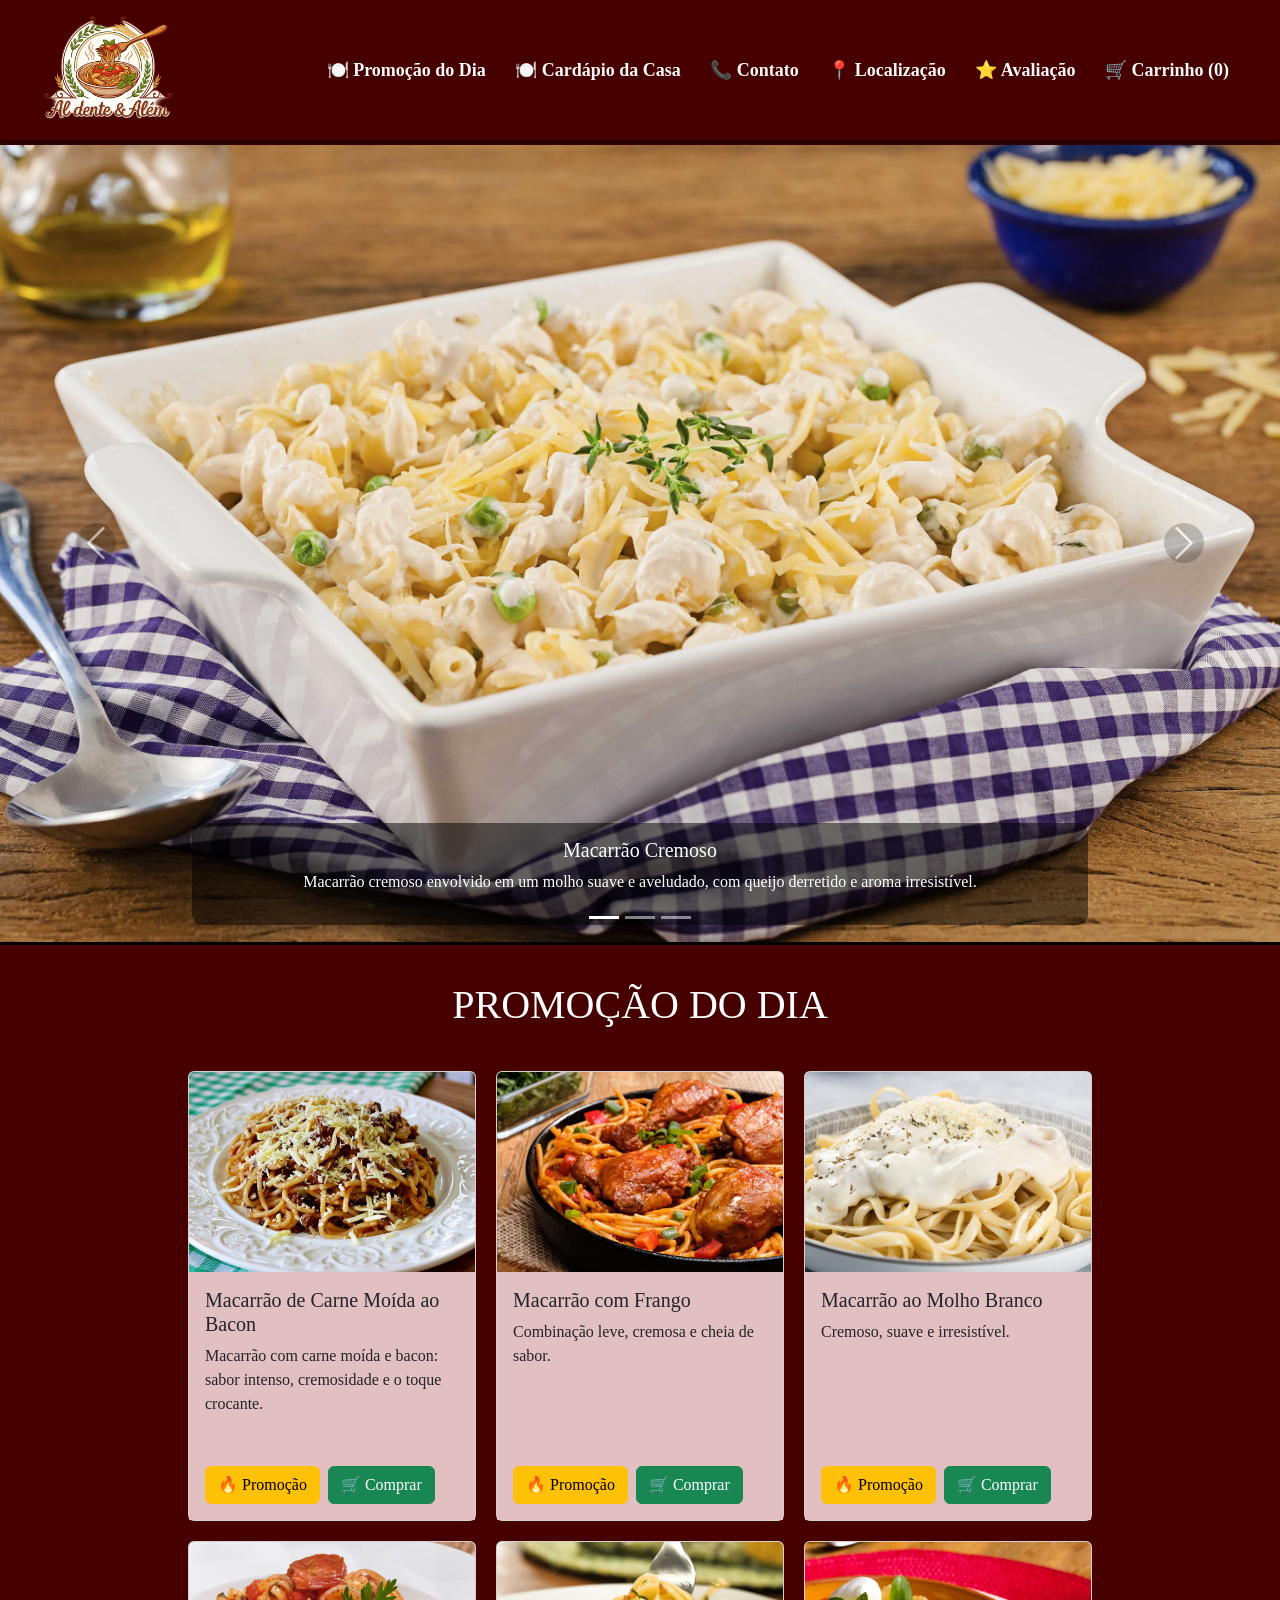
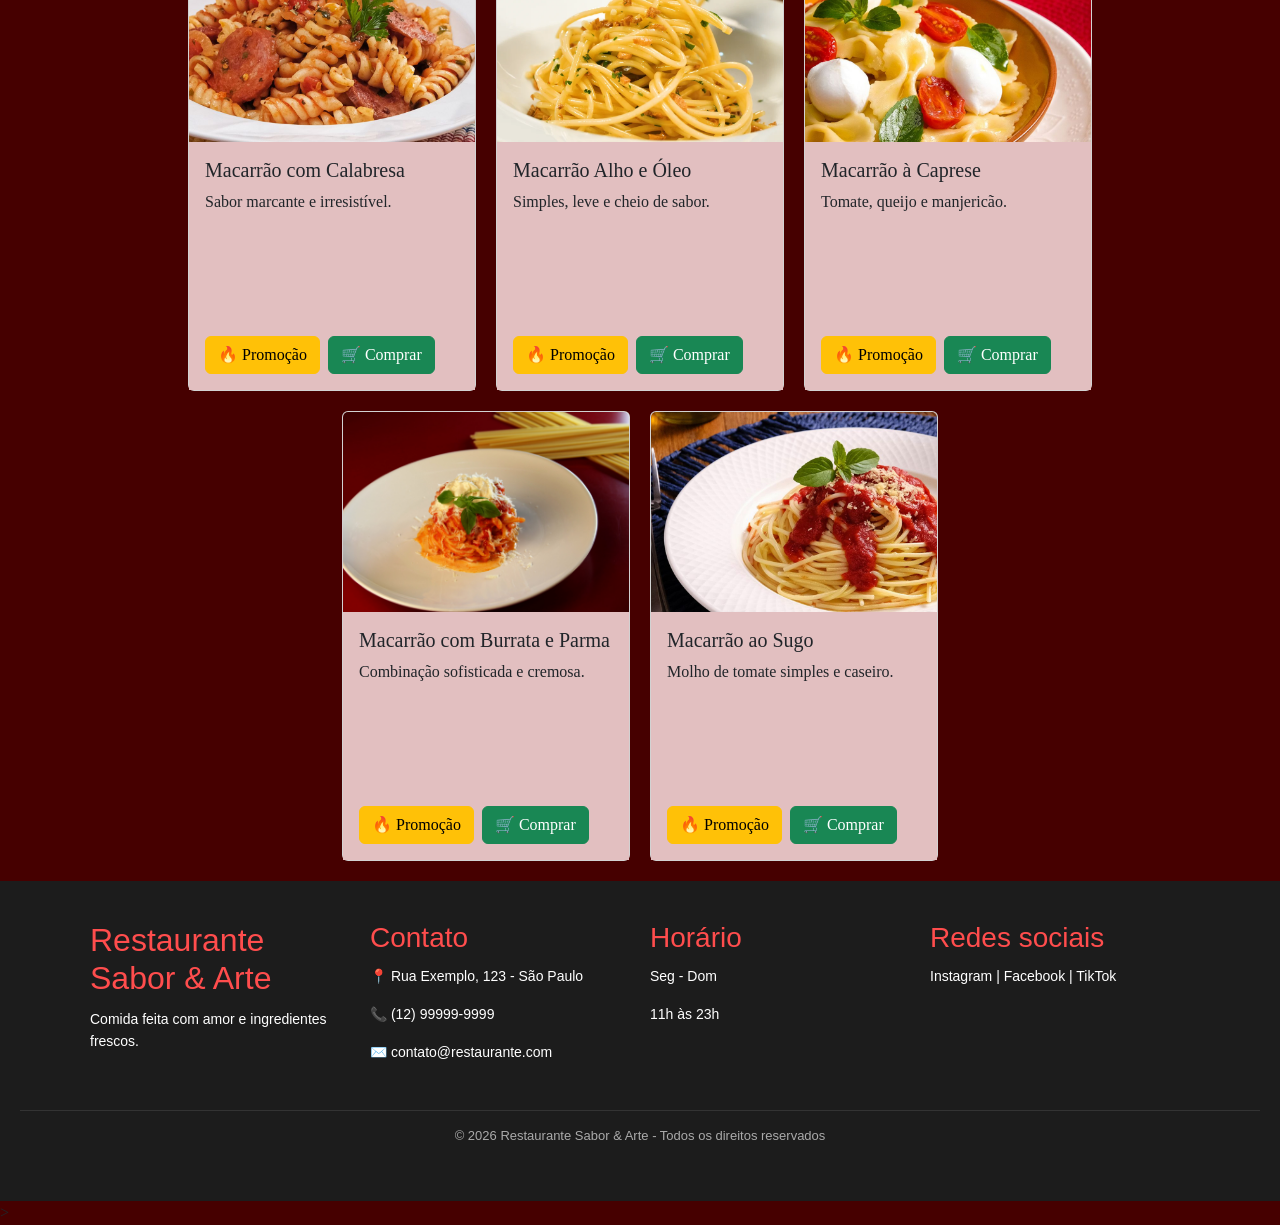
<file: index.html>
<!doctype html>
<html lang="pt-br">

<head>
    <meta name="viewport" content="width=device-width, initial-scale=1">
    <title>Al dente & Além</title>
    <link href="https://cdn.jsdelivr.net/npm/bootstrap@5.3.8/dist/css/bootstrap.min.css" rel="stylesheet">
    <link rel="stylesheet" href="css/style.css">
    <link rel="stylesheet" href="https://cdn.jsdelivr.net/npm/bootstrap-icons@1.11.3/font/bootstrap-icons.min.css">

</head>

<body>

    <!-- ================= HEADER / CABEÇALHO ================= -->
    <header>

        <!-- Logo do site -->
        <img src="./img/Foto transparente segunda opçãoo.png" alt="Logo Macarrão" class="logo">

        <!-- Menu de navegação -->
        <nav class="mx-5">

            <a href="#cardapio">
                🍽️ Promoção do Dia
            </a>

            <a href="cardapio.html">
                🍽️ Cardápio da Casa
            </a>

            <a href="#contato">
                📞 Contato
            </a>

            <a href="#localizacao">
                📍 Localização
            </a>

            <a href="avaliacao.html">
                ⭐ Avaliação
            </a>

            <a href="#" id="abrirCarrinho">
                🛒 Carrinho (<span id="contador">0</span>)
            </a>
        </nav>


    </header>

    <!-- ================= CARROSSEL ================= -->

    <!-- Estrutura principal do carrossel -->
    <div id="carouselExampleCaptions" class="carousel slide">

        <!-- Indicadores (bolinhas embaixo do carrossel) -->
        <div class="carousel-indicators">

            <!-- Botão slide 1 -->
            <button type="button" data-bs-target="#carouselExampleCaptions" data-bs-slide-to="0" class="active">
            </button>

            <!-- Botão slide 2 -->
            <button type="button" data-bs-target="#carouselExampleCaptions" data-bs-slide-to="1">
            </button>

            <!-- Botão slide 3 -->
            <button type="button" data-bs-target="#carouselExampleCaptions" data-bs-slide-to="2">
            </button>

        </div>

        <!-- Área interna dos slides -->
        <div class="carousel-inner">

            <!-- ================= SLIDE 1 ================= -->
            <div class="carousel-item active">

                <!-- Imagem do slide -->
                <img src="./img/Macarrao-cremoso-de-frigideira.jpg" class="d-block w-100" alt="Macarrão Cremoso">

                <!-- Texto do slide -->
                <div class="carousel-caption d-none d-md-block">

                    <h5>Macarrão Cremoso</h5>

                    <p>
                        Macarrão cremoso envolvido em um molho suave e aveludado,
                        com queijo derretido e aroma irresistível.
                    </p>

                </div>

            </div>

            <!-- ================= SLIDE 2 ================= -->
            <div class="carousel-item">

                <img src="./img/Macarrao pizza facil.png" class="d-block w-100" alt="Macarrão Pizza">

                <div class="carousel-caption d-none d-md-block">

                    <h5>Macarrão Pizza Fácil</h5>

                    <p>
                        Receita saborosa inspirada no sabor de pizza,
                        com muito queijo e molho especial.
                    </p>

                </div>

            </div>

            <!-- ================= SLIDE 3 ================= -->
            <div class="carousel-item">

                <img src="./img/receita-de-macarrao-a-bolonhesa-2-scaled.jpg" class="d-block w-100"
                    alt="Macarrão Bolonhesa">

                <div class="carousel-caption d-none d-md-block">

                    <h5>Macarrão à Bolonhesa</h5>

                    <p>
                        Massa tradicional italiana acompanhada de molho bolonhesa.
                    </p>

                </div>

            </div>

        </div>

        <!-- ================= BOTÃO ANTERIOR ================= -->
        <button class="carousel-control-prev" type="button" data-bs-target="#carouselExampleCaptions"
            data-bs-slide="prev">

            <!-- Ícone da seta -->
            <span class="carousel-control-prev-icon"></span>

        </button>

        <!-- ================= BOTÃO PRÓXIMO ================= -->
        <button class="carousel-control-next" type="button" data-bs-target="#carouselExampleCaptions"
            data-bs-slide="next">

            <!-- Ícone da seta -->
            <span class="carousel-control-next-icon"></span>

        </button>

    </div>




    <!-- ================= CARD ================= -->

    <div class="container secao produtos">

        <div class="container cardapio">
            <div class="Menu cardapio" id="cardapio">
                <p>PROMOÇÃO DO DIA</p>
            </div>
        </div>

        <!-- CARD 1 -->
        <div class="card" style="width: 18rem;">
            <img src="./img/Pratos/Macarrao carne moida ao bancon.jpg" class="card-img-top">

            <div class="card-body">

                <h5 class="card-title">
                    Macarrão de Carne Moída ao Bacon
                </h5>

                <p class="card-text">
                    Macarrão com carne moída e bacon:
                    sabor intenso, cremosidade e o toque crocante.
                </p>

                <input type="checkbox" id="promo1" class="popup-toggle">

                <div class="d-flex gap-2">

                    <label for="promo1" class="btn btn-warning">
                        🔥 Promoção
                    </label>

                    <button class="btn btn-success comprar" data-nome="Macarrão de Carne Moída ao Bacon"
                        data-preco="29.90">

                        🛒 Comprar
                    </button>

                </div>

                <div class="popup">
                    <div class="popup-box">

                        <h2>🔥 Promoção do Dia</h2>

                        <p>
                            De <s>R$ 39,90</s>
                        </p>

                        <h3>R$ 29,90</h3>

                        <label for="promo1" class="close">
                            Fechar
                        </label>

                    </div>
                </div>

            </div>
        </div>

        <!-- CARD 2 -->
        <div class="card" style="width: 18rem;">
            <img src="./img/Pratos/galo-imagem-receitas-macarrao-com-frango-share.jpg" class="card-img-top">

            <div class="card-body">

                <h5 class="card-title">
                    Macarrão com Frango
                </h5>

                <p class="card-text">
                    Combinação leve, cremosa e cheia de sabor.
                </p>

                <input type="checkbox" id="promo2" class="popup-toggle">

                <div class="d-flex gap-2">

                    <label for="promo2" class="btn btn-warning">
                        🔥 Promoção
                    </label>

                    <button class="btn btn-success comprar" data-nome="Macarrão com Frango" data-preco="24.90">

                        🛒 Comprar
                    </button>

                </div>

                <div class="popup">
                    <div class="popup-box">

                        <h2>🔥 Promoção do Dia</h2>

                        <p>
                            De <s>R$ 34,90</s>
                        </p>

                        <h3>R$ 24,90</h3>

                        <label for="promo2" class="close">
                            Fechar
                        </label>

                    </div>
                </div>

            </div>
        </div>

        <!-- CARD 3 -->
        <div class="card" style="width: 18rem;">
            <img src="./img/Pratos/Macarrao-ao-molho-branco.jpg" class="card-img-top">

            <div class="card-body">

                <h5 class="card-title">
                    Macarrão ao Molho Branco
                </h5>

                <p class="card-text">
                    Cremoso, suave e irresistível.
                </p>

                <input type="checkbox" id="promo3" class="popup-toggle">

                <div class="d-flex gap-2">

                    <label for="promo3" class="btn btn-warning">
                        🔥 Promoção
                    </label>

                    <button class="btn btn-success comprar" data-nome="Macarrão ao Molho Branco" data-preco="26.90">

                        🛒 Comprar
                    </button>

                </div>

                <div class="popup">
                    <div class="popup-box">

                        <h2>🔥 Promoção do Dia</h2>

                        <p>
                            De <s>R$ 36,90</s>
                        </p>

                        <h3>R$ 26,90</h3>

                        <label for="promo3" class="close">
                            Fechar
                        </label>

                    </div>
                </div>

            </div>
        </div>

        <!-- CARD 4 -->
        <div class="card" style="width: 18rem;">
            <img src="./img/Pratos/macarrao com calabresa.jpg" class="card-img-top">

            <div class="card-body">

                <h5 class="card-title">
                    Macarrão com Calabresa
                </h5>

                <p class="card-text">
                    Sabor marcante e irresistível.
                </p>

                <input type="checkbox" id="promo4" class="popup-toggle">

                <div class="d-flex gap-2">

                    <label for="promo4" class="btn btn-warning">
                        🔥 Promoção
                    </label>

                    <button class="btn btn-success comprar" data-nome="Macarrão com Calabresa" data-preco="27.90">

                        🛒 Comprar
                    </button>

                </div>

                <div class="popup">
                    <div class="popup-box">

                        <h2>🔥 Promoção do Dia</h2>

                        <p>
                            De <s>R$ 37,90</s>
                        </p>

                        <h3>R$ 27,90</h3>

                        <label for="promo4" class="close">
                            Fechar
                        </label>

                    </div>
                </div>

            </div>
        </div>


        <!-- CARD 5 -->
        <div class="card" style="width: 18rem;">
            <img src="./img/Pratos/Macarrao alho e oleo.png" class="card-img-top">

            <div class="card-body">

                <h5 class="card-title">
                    Macarrão Alho e Óleo
                </h5>

                <p class="card-text">
                    Simples, leve e cheio de sabor.
                </p>

                <input type="checkbox" id="promo5" class="popup-toggle">

                <div class="d-flex gap-2">

                    <label for="promo5" class="btn btn-warning">
                        🔥 Promoção
                    </label>

                    <button class="btn btn-success comprar" data-nome="Macarrão Alho e Óleo" data-preco="19.90">

                        🛒 Comprar
                    </button>

                </div>

                <div class="popup">
                    <div class="popup-box">

                        <h2>🔥 Promoção do Dia</h2>

                        <p>
                            De <s>R$ 29,90</s>
                        </p>

                        <h3>R$ 19,90</h3>

                        <label for="promo5" class="close">
                            Fechar
                        </label>

                    </div>
                </div>

            </div>
        </div>

        <!-- CARD 6 -->
        <div class="card" style="width: 18rem;">
            <img src="./img/Pratos/galo-imagem-receitas-macarrao-a-caprese-share.jpg" class="card-img-top">

            <div class="card-body">

                <h5 class="card-title">
                    Macarrão à Caprese
                </h5>

                <p class="card-text">
                    Tomate, queijo e manjericão.
                </p>

                <input type="checkbox" id="promo6" class="popup-toggle">

                <div class="d-flex gap-2">

                    <label for="promo6" class="btn btn-warning">
                        🔥 Promoção
                    </label>

                    <button class="btn btn-success comprar" data-nome="Macarrão à Caprese" data-preco="32.90">

                        🛒 Comprar
                    </button>

                </div>

                <div class="popup">
                    <div class="popup-box">

                        <h2>🔥 Promoção do Dia</h2>

                        <p>
                            De <s>R$ 42,90</s>
                        </p>

                        <h3>R$ 32,90</h3>

                        <label for="promo6" class="close">
                            Fechar
                        </label>

                    </div>
                </div>

            </div>
        </div>

        <!-- CARD 7 -->
        <div class="card" style="width: 18rem;">
            <img src="./img/Pratos/Marcarrao com burrta e parma.jpg" class="card-img-top">

            <div class="card-body">

                <h5 class="card-title">
                    Macarrão com Burrata e Parma
                </h5>

                <p class="card-text">
                    Combinação sofisticada e cremosa.
                </p>

                <input type="checkbox" id="promo7" class="popup-toggle">

                <div class="d-flex gap-2">

                    <label for="promo7" class="btn btn-warning">
                        🔥 Promoção
                    </label>

                    <button class="btn btn-success comprar" data-nome="Macarrão com Burrata e Parma" data-preco="44.90">

                        🛒 Comprar
                    </button>

                </div>

                <div class="popup">
                    <div class="popup-box">

                        <h2>🔥 Promoção do Dia</h2>

                        <p>
                            De <s>R$ 59,90</s>
                        </p>

                        <h3>R$ 44,90</h3>

                        <label for="promo7" class="close">
                            Fechar
                        </label>

                    </div>
                </div>

            </div>
        </div>

        <!-- CARD 8 -->
        <div class="card" style="width: 18rem;">
            <img src="./img/Pratos/Macarrao ao sugo.jpg" class="card-img-top">

            <div class="card-body">

                <h5 class="card-title">
                    Macarrão ao Sugo
                </h5>

                <p class="card-text">
                    Molho de tomate simples e caseiro.
                </p>

                <input type="checkbox" id="promo8" class="popup-toggle">

                <div class="d-flex gap-2">

                    <label for="promo8" class="btn btn-warning">
                        🔥 Promoção
                    </label>

                    <button class="btn btn-success comprar" data-nome="Macarrão ao Sugo" data-preco="18.90">

                        🛒 Comprar
                    </button>

                </div>

                <div class="popup">
                    <div class="popup-box">

                        <h2>🔥 Promoção do Dia</h2>

                        <p>
                            De <s>R$ 28,90</s>
                        </p>

                        <h3>R$ 18,90</h3>

                        <label for="promo8" class="close">
                            Fechar
                        </label>

                    </div>
                </div>

            </div>
        </div>
    </div>


    <!-- ================= Rodapé ================= -->
    <footer class="footer">
        <div class="footer-container">

            <div class="footer-box">
                <h2>Restaurante Sabor & Arte</h2>
                <p>Comida feita com amor e ingredientes frescos.</p>
            </div>

            <div class="footer-box">
                <h3>Contato</h3>
                <p id="localizacao">📍 Rua Exemplo, 123 - São Paulo</p>
                <p id="contato">📞 (12) 99999-9999</p>
                <p>✉️ contato@restaurante.com</p>
            </div>

            <div class="footer-box">
                <h3>Horário</h3>
                <p>Seg - Dom</p>
                <p>11h às 23h</p>
            </div>

            <div class="footer-box">
                <h3>Redes sociais</h3>
                <p>Instagram | Facebook | TikTok</p>
            </div>

        </div>


        <div class="footer-bottom">
            <p>© 2026 Restaurante Sabor & Arte - Todos os direitos reservados</p>
        </div>
    </footer>

    ><!-- CARRINHO -->
    <div id="carrinhoBox" class="carrinho-box">

        <h2>🛒 Meu Carrinho</h2>

        <ul id="listaCarrinho"></ul>

        <button onclick="finalizarCompra()" class="btn btn-success">
            Finalizar Compra
        </button>

    </div>

    <script>

        let contador = 0;

        let carrinho = [];

        // pega todos os botões comprar
        const botoes = document.querySelectorAll(".comprar");

        // percorre os botões
        botoes.forEach(botao => {

            botao.addEventListener("click", () => {

                contador++;

                document.getElementById("contador").innerText = contador;

                // pega nome do produto
                const nome = botao.dataset.nome;

                // adiciona no array
                carrinho.push(nome);

                // atualiza lista visual
                atualizarCarrinho();

                alert(nome + " foi adicionado ao carrinho!");

            });

        });

        // atualiza lista
        function atualizarCarrinho() {

            const lista = document.getElementById("listaCarrinho");

            lista.innerHTML = "";

            carrinho.forEach((item, indice) => {

                lista.innerHTML += `
            <li>
                ${item}
                <button onclick="removerItem(${indice})">
                    ❌
                </button>
            </li>
        `;

            });

        }

        function removerItem(indice) {

            carrinho.splice(indice, 1);

            contador--;

            document.getElementById("contador").innerText = contador;

            atualizarCarrinho();

        }

        function finalizarCompra() {

            if (carrinho.length === 0) {

                alert("Seu carrinho está vazio!");

                return;
            }

            alert("Compra realizada com sucesso! 🎉");

            carrinho = [];

            contador = 0;

            document.getElementById("contador").innerText = contador;

            atualizarCarrinho();

        }


        // abrir e fechar carrinho
        document.getElementById("abrirCarrinho")
            .addEventListener("click", (e) => {

                e.preventDefault();

                const box = document.getElementById("carrinhoBox");

                if (box.style.display === "block") { //block para mostrar

                    box.style.display = "none"; // "none" para esconder

                } else {

                    box.style.display = "block";

                }

            });

    </script>



    <!-- ================= JAVASCRIPT DO BOOTSTRAP ================= -->

    <!-- Faz o carrossel e outros componentes funcionarem -->
    <script src="https://cdn.jsdelivr.net/npm/bootstrap@5.3.8/dist/js/bootstrap.bundle.min.js"></script>

</body>

</html>
</file>
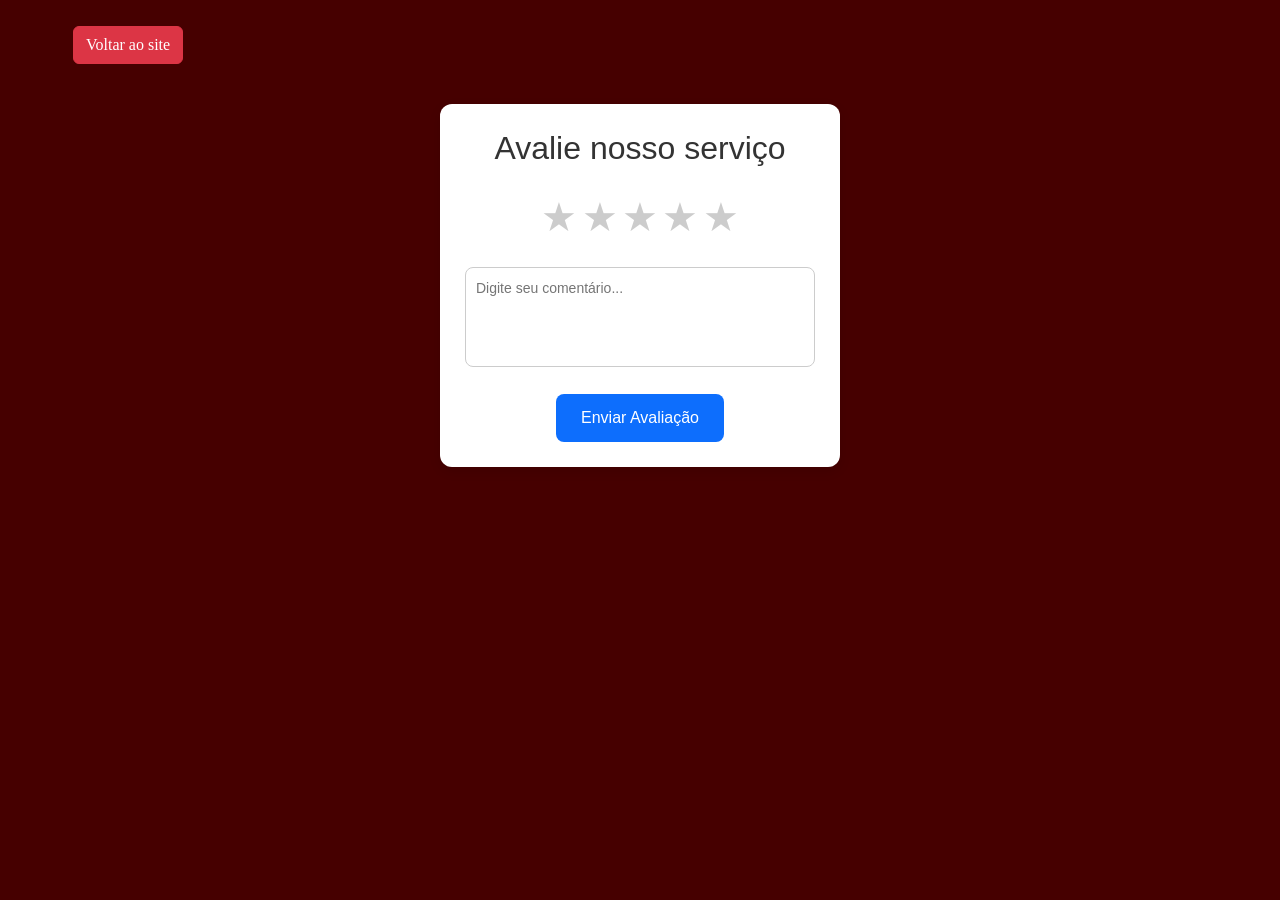
<file: avaliacao.html>
<!DOCTYPE html>
<html lang="pt-br">

<head>
    <meta charset="UTF-8">
    <meta name="viewport" content="width=device-width, initial-scale=1.0">
    <title>Avaliação</title>

    <!-- Bootstrap -->
    <link href="https://cdn.jsdelivr.net/npm/bootstrap@5.3.8/dist/css/bootstrap.min.css" rel="stylesheet">

    <!-- Seu CSS -->
    <link rel="stylesheet" href="css/style.css">
</head>

<body>

    <nav class="ms-5 mt-3">
        <a href="index.html" class="btn btn-danger">
            Voltar ao site
        </a>
        
    </nav>


    <div class="container secao comentarios" id="avaliacao">

        <div class="avaliacao-box">
            <h2>Avalie nosso serviço</h2>

            <div class="stars">
                <span data-value="1">&#9733;</span>
                <span data-value="2">&#9733;</span>
                <span data-value="3">&#9733;</span>
                <span data-value="4">&#9733;</span>
                <span data-value="5">&#9733;</span>
            </div>

            <textarea placeholder="Digite seu comentário..."></textarea>

            <button>Enviar Avaliação</button>
        </div>

    </div>

</body>

</html>
</file>
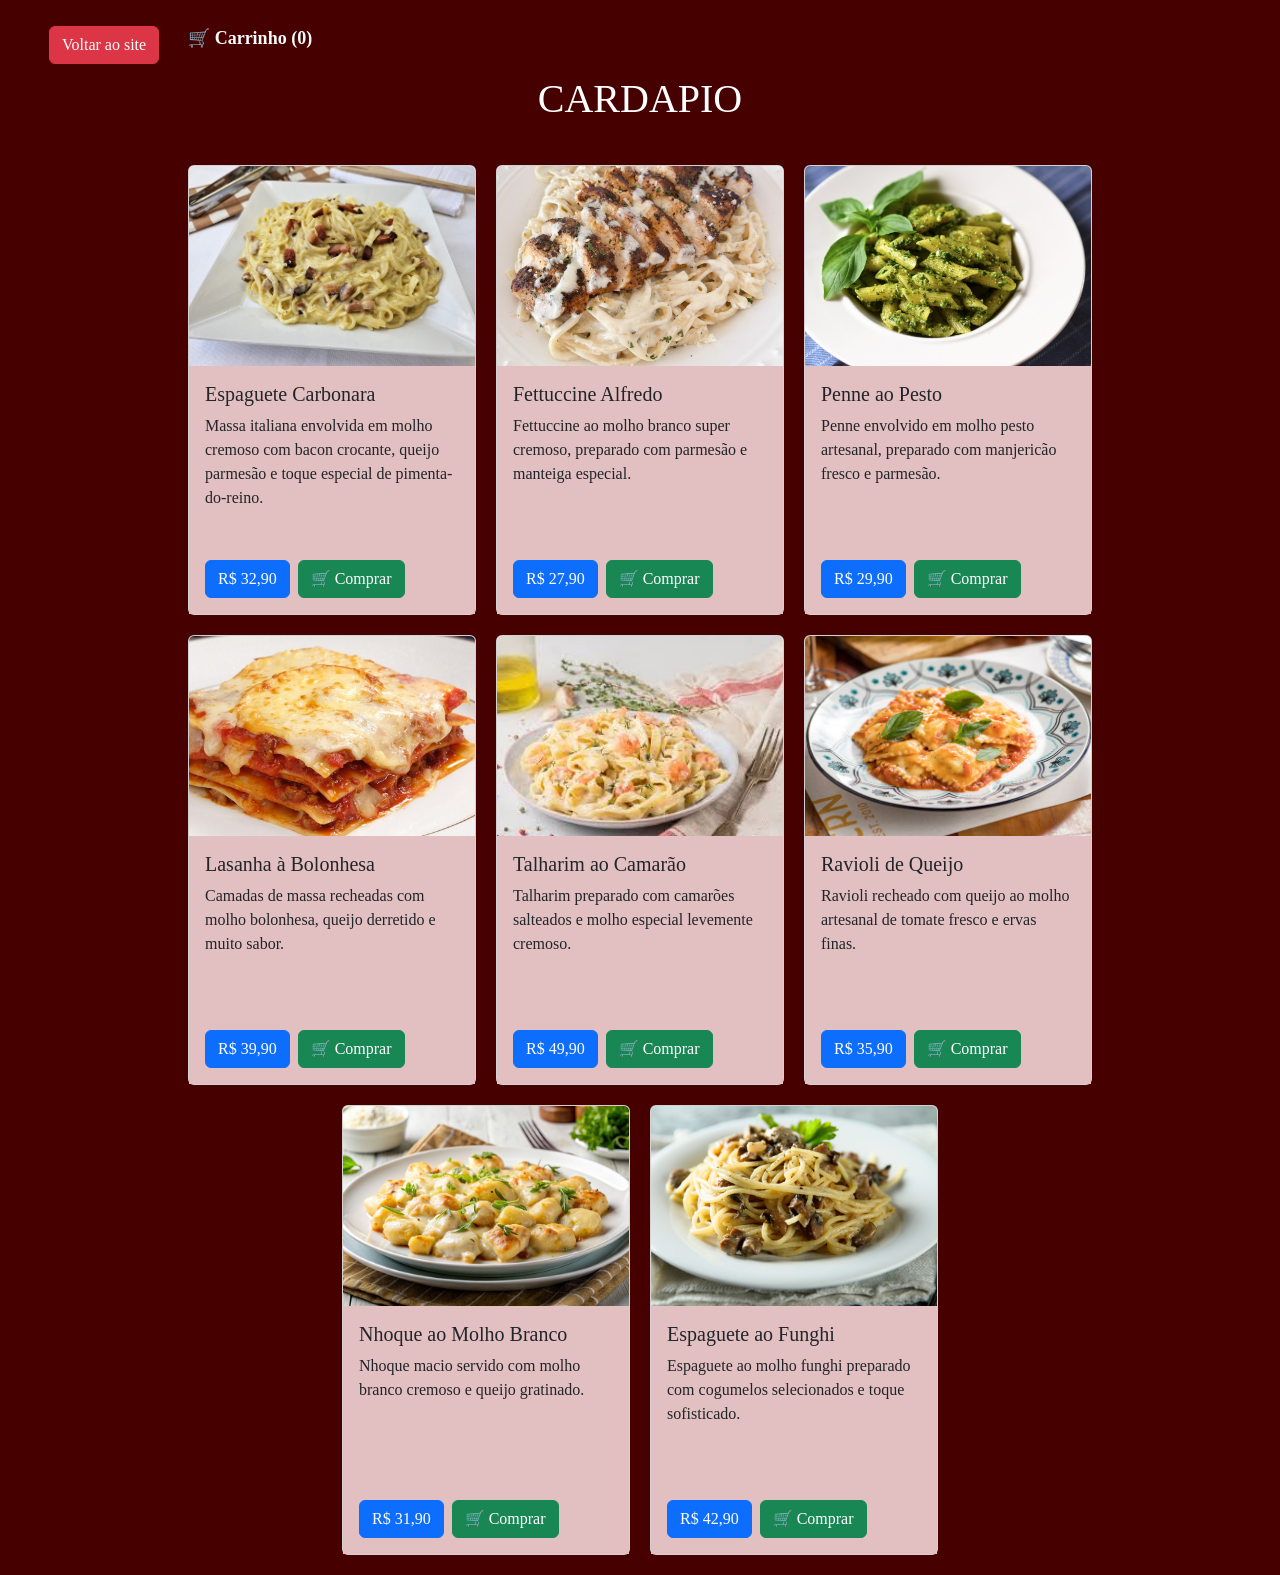
<file: cardapio.html>
<!DOCTYPE html>
<html lang="pt-br">

<head>
    <meta charset="UTF-8">
    <meta name="viewport" content="width=device-width, initial-scale=1.0">
    <title>cardapio</title>

    <!-- Bootstrap -->
    <link href="https://cdn.jsdelivr.net/npm/bootstrap@5.3.8/dist/css/bootstrap.min.css" rel="stylesheet">

    <!-- Seu CSS -->
    <link rel="stylesheet" href="css/style.css">
</head>

<body>
    <nav class="ms-4 mt-3">
        <a href="index.html" class="btn btn-danger">
            Voltar ao site
        </a>

        <a href="#" id="abrirCarrinho">
            🛒 Carrinho (<span id="contador">0</span>)
        </a>

    </nav>



    <div class="container cardapio">
        <div class="Menu cardapio" id="cardapio">
            <p>CARDAPIO</p>

        </div>

    </div>



    <div class="container secao produtos">

        <!-- CARD 1 -->
        <div class="card" style="width: 18rem;">
            <img src="./img/Cardapio/espaguete-a-carbonara-rotated.jpeg" class="card-img-top">

            <div class="card-body">

                <h5 class="card-title">
                    Espaguete Carbonara
                </h5>

                <p class="card-text">
                    Massa italiana envolvida em molho cremoso com bacon crocante,
                    queijo parmesão e toque especial de pimenta-do-reino.
                </p>

                <div class="d-flex gap-2">

                    <button class="btn btn-primary">
                        R$ 32,90
                    </button>

                    <button class="btn btn-success comprar" data-nome="Espaguete Carbonara" data-preco="32.90">

                        🛒 Comprar
                    </button>

                </div>

            </div>
        </div>

        <!-- CARD 2 -->
        <div class="card" style="width: 18rem;">
            <img src="./img/Cardapio/fattucine alfredo.jpg" class="card-img-top">

            <div class="card-body">

                <h5 class="card-title">
                    Fettuccine Alfredo
                </h5>

                <p class="card-text">
                    Fettuccine ao molho branco super cremoso,
                    preparado com parmesão e manteiga especial.
                </p>

                <div class="d-flex gap-2">

                    <button class="btn btn-primary">
                        R$ 27,90
                    </button>

                    <button class="btn btn-success comprar" data-nome="Fettuccine Alfredo" data-preco="27.90">

                        🛒 Comprar
                    </button>

                </div>

            </div>
        </div>

        <!-- CARD 3 -->
        <div class="card" style="width: 18rem;">
            <img src="./img/Cardapio/penne ao pesto.jpg" class="card-img-top">

            <div class="card-body">

                <h5 class="card-title">
                    Penne ao Pesto
                </h5>

                <p class="card-text">
                    Penne envolvido em molho pesto artesanal,
                    preparado com manjericão fresco e parmesão.
                </p>

                <div class="d-flex gap-2">

                    <button class="btn btn-primary">
                        R$ 29,90
                    </button>

                    <button class="btn btn-success comprar" data-nome="Penne ao Pesto" data-preco="29.90">

                        🛒 Comprar
                    </button>

                </div>

            </div>
        </div>

        <!-- CARD 4 -->
        <div class="card" style="width: 18rem;">
            <img src="./img/Cardapio/renata-imagem-receitas-lasanha-a-bolonhesa-share.jpg" class="card-img-top">

            <div class="card-body">

                <h5 class="card-title">
                    Lasanha à Bolonhesa
                </h5>

                <p class="card-text">
                    Camadas de massa recheadas com molho bolonhesa,
                    queijo derretido e muito sabor.
                </p>

                <div class="d-flex gap-2">

                    <button class="btn btn-primary">
                        R$ 39,90
                    </button>

                    <button class="btn btn-success comprar" data-nome="Lasanha à Bolonhesa" data-preco="39.90">

                        🛒 Comprar
                    </button>

                </div>

            </div>
        </div>

        <!-- CARD 5 -->
        <div class="card" style="width: 18rem;">
            <img src="./img/Cardapio/talharim ao molho de camarao.jfif" class="card-img-top">

            <div class="card-body">

                <h5 class="card-title">
                    Talharim ao Camarão
                </h5>

                <p class="card-text">
                    Talharim preparado com camarões salteados
                    e molho especial levemente cremoso.
                </p>

                <div class="d-flex gap-2">

                    <button class="btn btn-primary">
                        R$ 49,90
                    </button>

                    <button class="btn btn-success comprar" data-nome="Talharim ao Camarão" data-preco="49.90">

                        🛒 Comprar
                    </button>

                </div>

            </div>
        </div>

        <!-- CARD 6 -->
        <div class="card" style="width: 18rem;">
            <img src="./img/Cardapio/Ravioli de queijo de cabra.avif" class="card-img-top">

            <div class="card-body">

                <h5 class="card-title">
                    Ravioli de Queijo
                </h5>

                <p class="card-text">
                    Ravioli recheado com queijo ao molho artesanal
                    de tomate fresco e ervas finas.
                </p>

                <div class="d-flex gap-2">

                    <button class="btn btn-primary">
                        R$ 35,90
                    </button>

                    <button class="btn btn-success comprar" data-nome="Ravioli de Queijo" data-preco="35.90">

                        🛒 Comprar
                    </button>

                </div>

            </div>
        </div>

        <!-- CARD 7 -->
        <div class="card" style="width: 18rem;">
            <img src="./img/Cardapio/nhoque ao molho branco.jpeg" class="card-img-top">

            <div class="card-body">

                <h5 class="card-title">
                    Nhoque ao Molho Branco
                </h5>

                <p class="card-text">
                    Nhoque macio servido com molho branco cremoso
                    e queijo gratinado.
                </p>

                <div class="d-flex gap-2">

                    <button class="btn btn-primary">
                        R$ 31,90
                    </button>

                    <button class="btn btn-success comprar" data-nome="Nhoque ao Molho Branco" data-preco="31.90">

                        🛒 Comprar
                    </button>

                </div>

            </div>
        </div>

        <!-- CARD 8 -->
        <div class="card" style="width: 18rem;">
            <img src="./img/Cardapio/Espaguete ao Funghi.png" class="card-img-top">

            <div class="card-body">

                <h5 class="card-title">
                    Espaguete ao Funghi
                </h5>

                <p class="card-text">
                    Espaguete ao molho funghi preparado com cogumelos
                    selecionados e toque sofisticado.
                </p>

                <div class="d-flex gap-2">

                    <button class="btn btn-primary">
                        R$ 42,90
                    </button>

                    <button class="btn btn-success comprar" data-nome="Espaguete ao Funghi" data-preco="42.90">

                        🛒 Comprar
                    </button>

                </div>

            </div>
        </div>

    </div>




    <script>

        let contador = 0;

        let carrinho = [];

        // pega todos os botões comprar
        const botoes = document.querySelectorAll(".comprar");

        // percorre os botões
        botoes.forEach(botao => {

            botao.addEventListener("click", () => {

                contador++;

                document.getElementById("contador").innerText = contador;

                // pega nome do produto
                const nome = botao.dataset.nome;

                // adiciona no array
                carrinho.push(nome);

                // atualiza lista visual
                atualizarCarrinho();

                alert(nome + " foi adicionado ao carrinho!");

            });

        });

        // atualiza lista
        function atualizarCarrinho() {

            const lista = document.getElementById("listaCarrinho");

            lista.innerHTML = "";

            carrinho.forEach(item => {

                lista.innerHTML += `<li>${item}</li>`;

            });

        }

        // abrir e fechar carrinho
        document.getElementById("abrirCarrinho")
            .addEventListener("click", (e) => {

                e.preventDefault();

                const box = document.getElementById("carrinhoBox");

                if (box.style.display === "block") {

                    box.style.display = "none";

                } else {

                    box.style.display = "block";

                }

            });

    </script>








































</body>


</html>
</file>
<file: css/style.css>
/* ================= FUNDO DO SITE ================= */

/* Estilo geral do body */
body {

    /* Cor de fundo do site */
    background-color: #460000;

    /* Fonte principal */
    font-family: cursive;

    /* Remove margem padrão */
    margin: 0;

    /* Remove espaçamento interno padrão */
    padding: 0;
}

/* ================= CABEÇALHO ================= */

header {

    /* Gradiente de cores */
    background: linear-gradient(to right,
            #460000);

    /* Espaçamento interno */
    padding: 0px 3px;

    /* Deixa elementos lado a lado */
    display: flex;

    /* Centraliza verticalmente */
    align-items: center;

    /* Espaço entre logo e menu */
    justify-content: space-between;

    /* Sombra embaixo */
    box-shadow: 0 1px 10px rgb(0, 0, 0);
}

/* ================= LOGO ================= */

.logo {

    /* Tamanho da logo */
    width: 210px;

    position: relative;

    /* Move visualmente a imagem. */
    top: center;

}

.logo:hover {

    transform: scale(1.3);

}

/* ================= MENU ================= */

nav a {

    /* Cor do texto */
    color: #fafafa;

    /* Remove sublinhado */
    text-decoration: none;

    /* Espaço entre links */
    margin-left: 25px;

    /* Tamanho da fonte */
    font-size: 18px;

    /* Deixa em negrito */
    font-weight: bold;

    /* Animação suave */
    transition: 0.4s;


}

/* ================= EFEITO HOVER ================= */

nav a:hover {

    /* Cor quando passa o mouse */
    color: #CD212A;
}

/* ================= CARROSSEL ================= */

.carousel-item img {

    /* Altura fixa das imagens */
    height: 800px;

    /* Faz imagem preencher sem distorcer */
    object-fit: cover;

    /* Linha verde embaixo */
    border-bottom: 3px solid #030303;

    margin-top: 5px;


}

/* Remove fundo azul do botão do carrossel */
.carousel-control-prev,
.carousel-control-next {
    background: transparent !important;
    border: none;
}

/* Remove efeito azul ao clicar */
.carousel-control-prev:focus,
.carousel-control-next:focus {
    box-shadow: none;
    outline: none;
}

.carousel-control-prev-icon,
.carousel-control-next-icon {
    background-color: rgba(0, 0, 0, 0.4);
    border-radius: 50%;
    padding: 20px;
}

/* ================= TEXTO DO CARROSSEL ================= */

.carousel-caption {

    /* Fundo preto transparente */
    background: rgba(0, 0, 0, 0.5);

    /* Espaçamento interno */
    padding: 15px;

    /* Bordas arredondadas */
    border-radius: 10px;
}


.cardapio {

    margin-top: 5px;

    /* Serve para mexer no texto */
    text-align: center;

    font-size: 40px;

    color: white;
}


/* ================= ÁREA DOS PRODUTOS ================= */

.produtos {

    /* Coloca os cards lado a lado */
    display: flex;

    /* Permite quebrar linha */
    flex-wrap: wrap;

    /* Espaço entre cards */
    gap: 20px;

    /* Centraliza os cards */
    justify-content: center;

    /* Espaço interno */
    padding: 20px;
}

/* ================= CARD ================= */

.card {
    width: 18rem;

    /* Altura fixa total do card */
    height: 450px;

    display: flex;

    flex-direction: column;
}


/* ================= IMAGEM ================= */

.card img {

    height: 200px;

    object-fit: cover;

    width: 100%;
}

/* ================= CORPO DO CARD ================= */

.card-body {

    display: flex;

    flex-direction: column;

    /* Isso faz o corpo ocupar de forma inteligente o espaço que sobrou (250px) */
    flex-grow: 1;

    background-color: #e2bfc0;
}

/* ================= TEXTO ================= */

.card-text {

    /* Faz texto ocupar espaço */
    flex-grow: 1;
}

/* ================= BOTÃO ================= */

.card-body .btn {

    /* Faz botão ficar alinhado */
    margin-top: auto;
}


/* ================= RODAPE ================= */

.footer {
    background-color: #1c1c1c;
    color: #fff;
    padding: 40px 20px;
    font-family: Arial, sans-serif;
}

.footer-container {
    display: flex;
    justify-content: space-between;
    flex-wrap: wrap;
    gap: 20px;
    max-width: 1100px;
    margin: auto;
}

.footer-box {
    flex: 1;
    min-width: 200px;
}

.footer-box h2,
.footer-box h3 {
    color: #ff4d4d;
    margin-bottom: 10px;
}

.footer-box p {
    font-size: 14px;
    line-height: 1.6;
}

.footer-bottom {
    text-align: center;
    margin-top: 30px;
    border-top: 1px solid #333;
    padding-top: 15px;
    font-size: 13px;
    color: #aaa;
}

.popup-toggle {
    display: none;
}

/* fundo escuro */
.popup {
    position: fixed;
    top: 0;
    left: 0;

    width: 100%;
    height: 100%;

    background: rgba(0, 0, 0, 0.6);

    display: flex;
    justify-content: center;
    align-items: center;

    opacity: 0;
    visibility: hidden;
    pointer-events: none;

    transition: 0.3s;

    z-index: 99999; /* para ficar acima de todo o conteúdo */
}

/* quando clicar (abre popup) */
.popup-toggle:checked~.popup {
    opacity: 1;
    visibility: visible;
    pointer-events: auto;
}

/* caixa do popup */
.popup-box {
    background: white;
    padding: 20px;
    border-radius: 12px;
    width: 300px;
    text-align: center;

    box-shadow: 0 10px 30px rgba(0, 0, 0, 0.3);
}

/* botão abrir */
.btn {
    display: inline-block; /* fica na mesma linha do texto */
    margin-top: 10px;
    cursor: pointer;
}

/* botão fechar */
.close {
    display: inline-block;
    margin-top: 10px;
    padding: 8px 12px;
    background: red;
    color: white;
    cursor: pointer;
    border-radius: 5px;
}

.comentarios {

    max-width: 400px;
    margin: 40px auto;
    padding: 25px;
    border-radius: 12px;
    background: #ffffff;
    box-shadow: 0 4px 12px rgba(0, 0, 0, 0.1);
    font-family: Arial, sans-serif;
    text-align: center;
}

.avaliacao-box h2 {
    margin-bottom: 20px;
    color: #333;
}

.stars {
    margin-bottom: 20px;
}

.stars span {
    font-size: 40px;
    cursor: pointer;
    color: #ccc;
    transition: 0.3s;
}

.stars span:hover,
.stars span.active {
    color: gold;
}

textarea {
    width: 100%;
    height: 100px;
    border: 1px solid #ccc;
    border-radius: 8px;
    padding: 10px;
    resize: none;
    margin-bottom: 20px;
    font-size: 14px;
}

button {
    background: #0d6efd;
    color: white;
    border: none;
    padding: 12px 25px;
    border-radius: 8px;
    cursor: pointer;
    font-size: 16px;
    transition: 0.3s;
}

button:hover {
    background: #0b5ed7;
}

/* ================= RESPONSIVIDADE CELULAR ================= */

@media (max-width: 768px) {

    /* HEADER */

    header {

        flex-direction: column;

        padding: 15px;

        text-align: center;
    }

    /* LOGO */

    .logo {

        width: 140px;

        top: 0;
    }

    /* MENU */

    nav {

        margin-top: 15px;
    }

    nav a {

        margin: 10px;

        font-size: 18px;

        display: inline-block;
    }

    /* CARROSSEL */

    .carousel-item img {

        height: 250px;
    }

    /* TEXTO DO CARROSSEL */

    .carousel-caption {

        padding: 8px;
    }

    .carousel-caption h5 {

        font-size: 16px;
    }

    .carousel-caption p {

        font-size: 12px;
    }

    /* TITULO */

    .cardapio {

        font-size: 28px;

        margin-top: 30px;
    }

    /* CARDS */

    .produtos {

        padding: 10px;

        gap: 15px;
    }

    .card {

        width: 100% !important;

        max-width: 320px;

        height: auto;
    }

    .card img {

        height: 200px;
    }

    /* POPUP */

    .popup-box {

        width: 90%;
    }

    /* FOOTER */

    .footer-container {

        flex-direction: column;

        text-align: center;
    }

    .footer-box {

        width: 100%;
    }

    /* TEXTAREA */

    textarea {

        width: 100%;
    }

}


/* ================= CARRINHO ================= */

.carrinho-box {

    position: fixed;

    top: 80px;

    right: 20px;

    width: 300px;

    background: white;

    padding: 20px;

    border-radius: 12px;

    box-shadow: 0 5px 20px rgba(0, 0, 0, 0.3);

    display: none;

    z-index: 99999;
}

.carrinho-box h2 {

    margin-bottom: 15px;

    color: #000;
}

.carrinho-box ul {

    padding-left: 20px;
}

.carrinho-box li {

    margin-bottom: 10px;

    color: #000;
}

.carrinho-box li {
    display: flex;
    justify-content: space-between;
    align-items: center;
}

.carrinho-box li button {
    background: red;
    color: white;
    border: none;
    border-radius: 5px;
    cursor: pointer;
    padding: 4px 8px;
}
</file>
